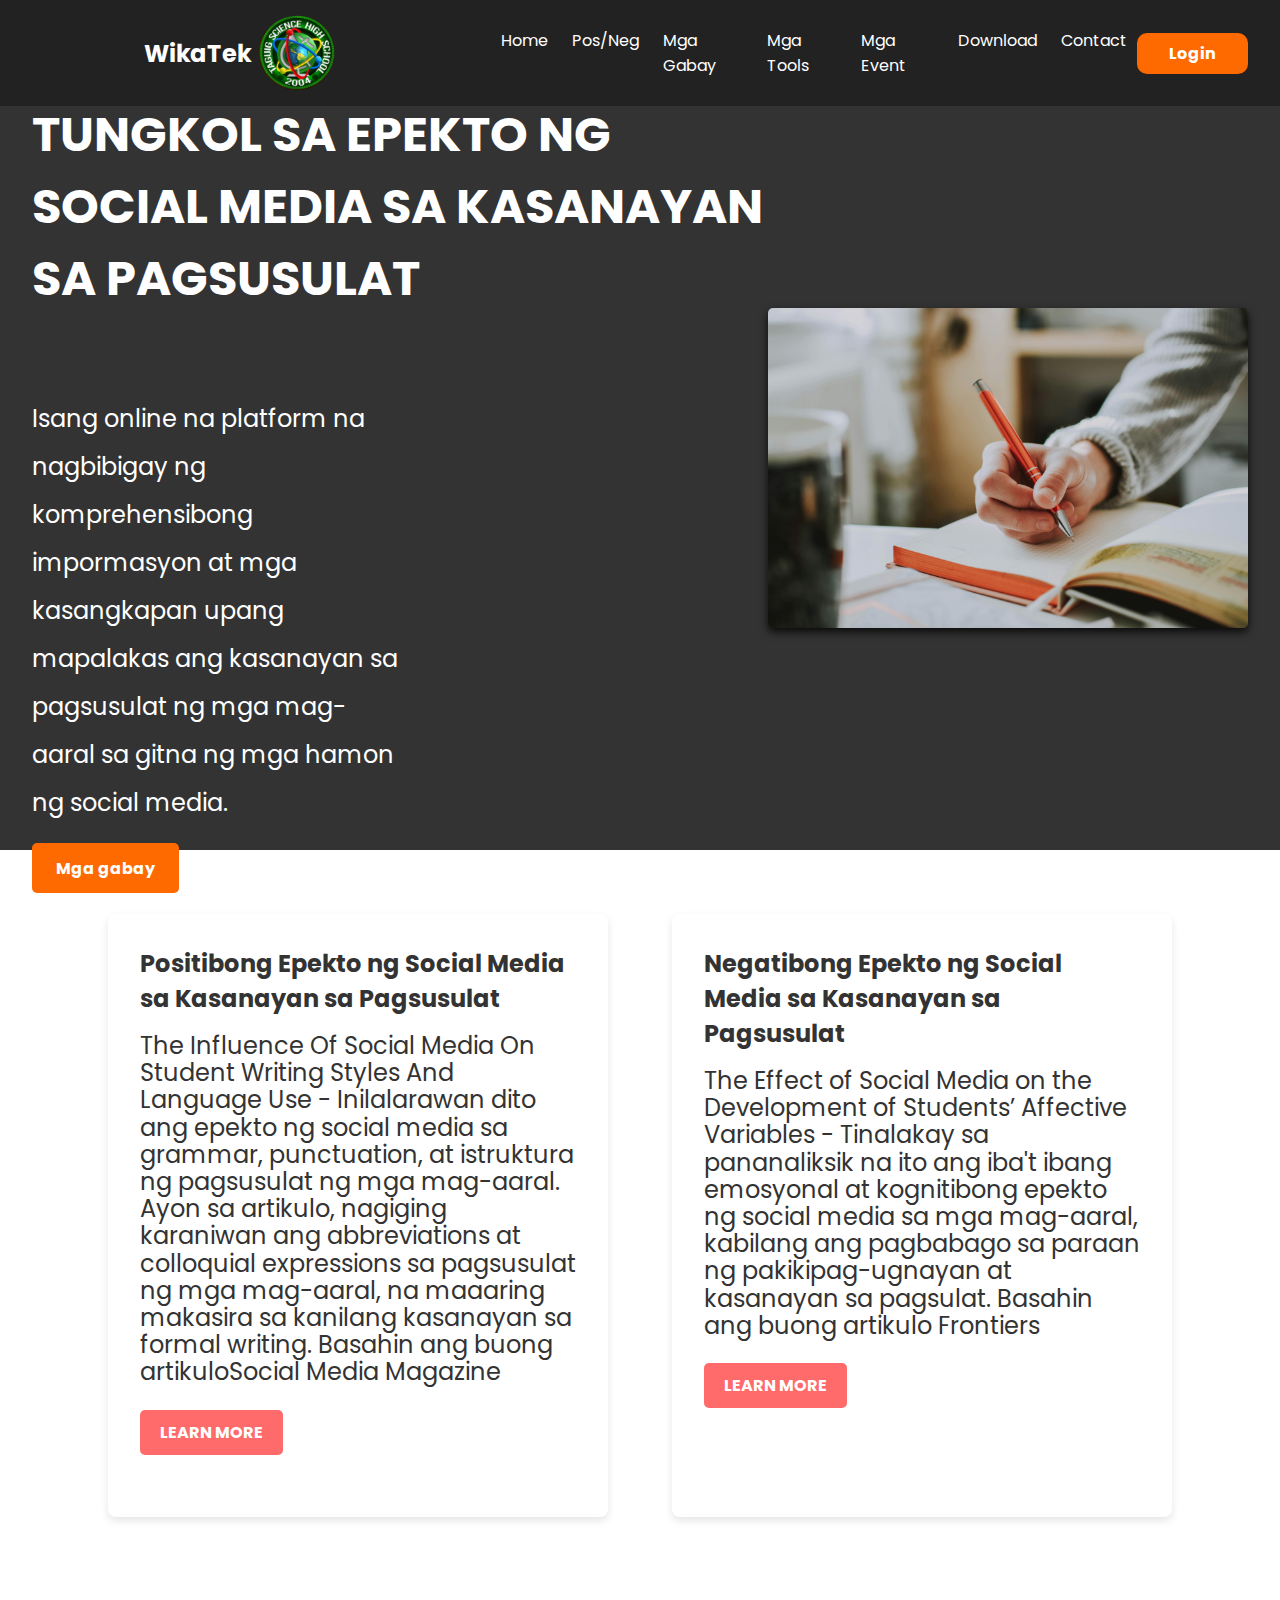
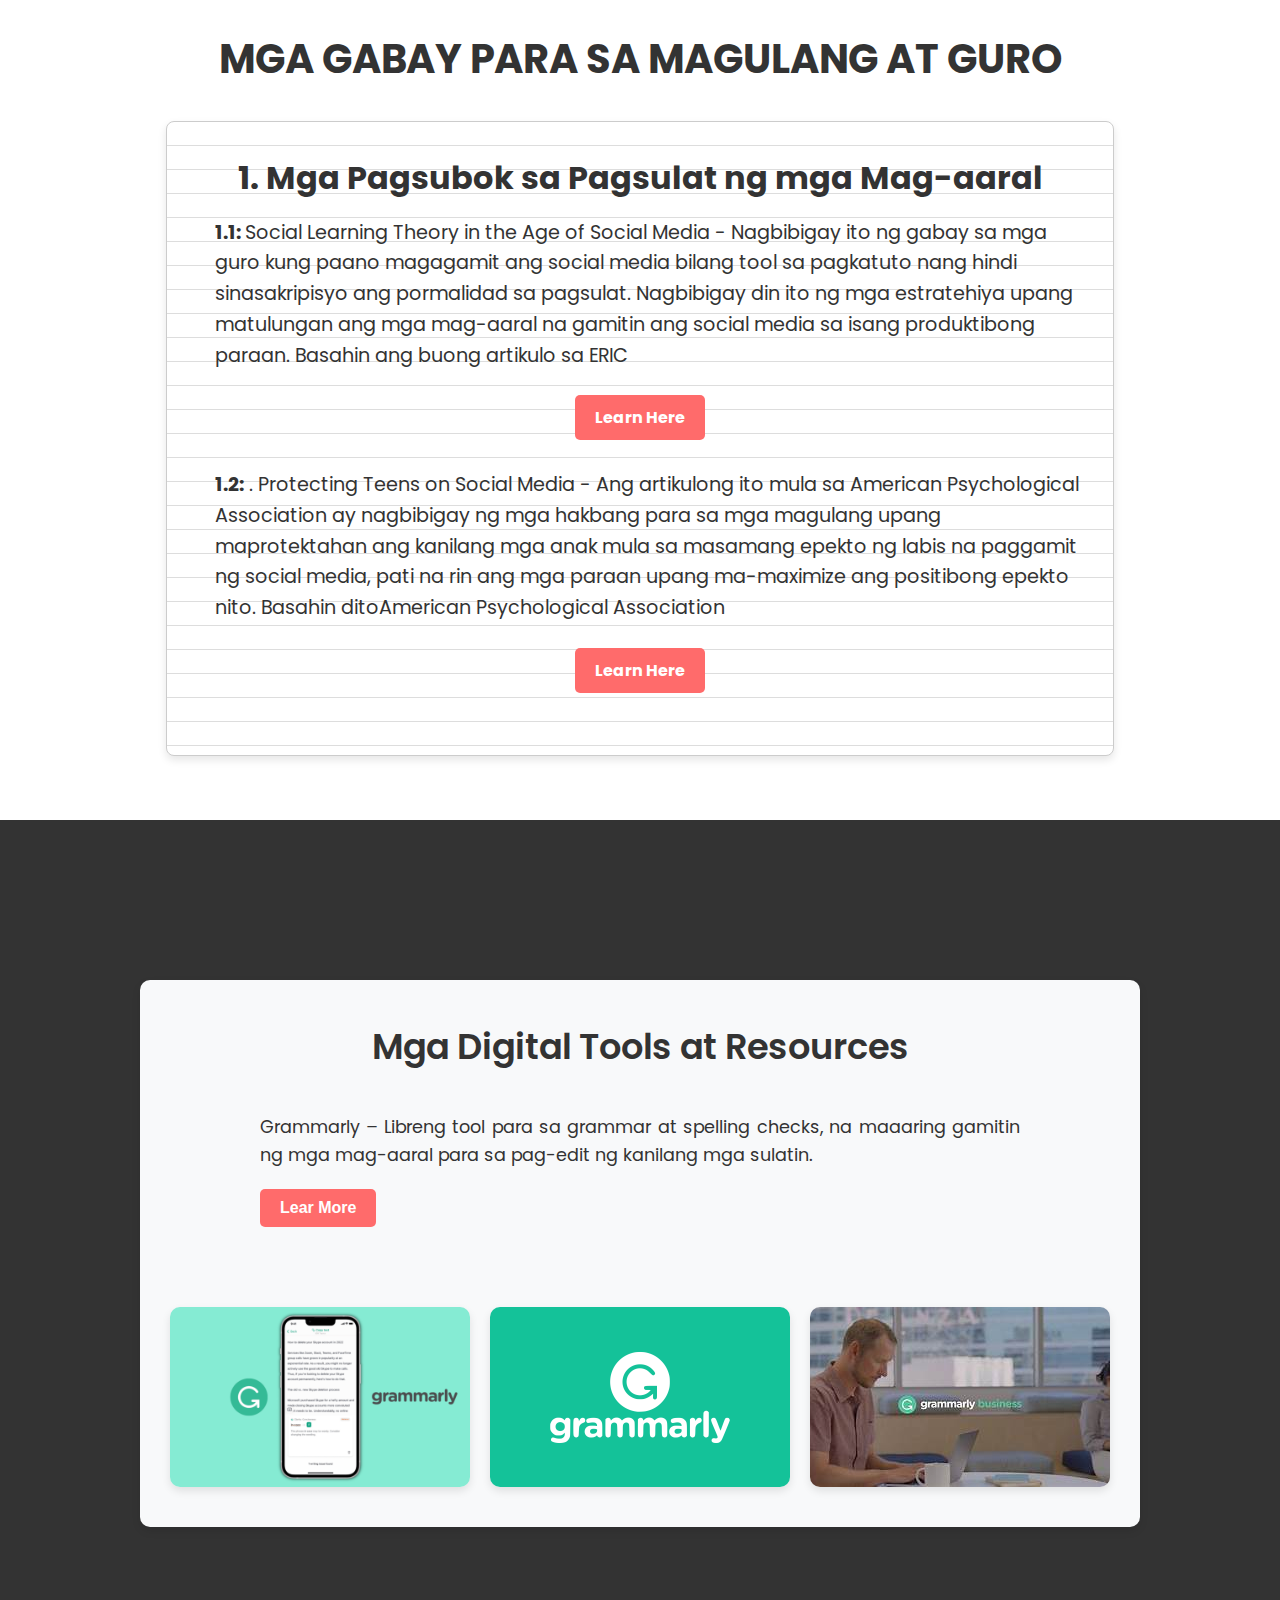
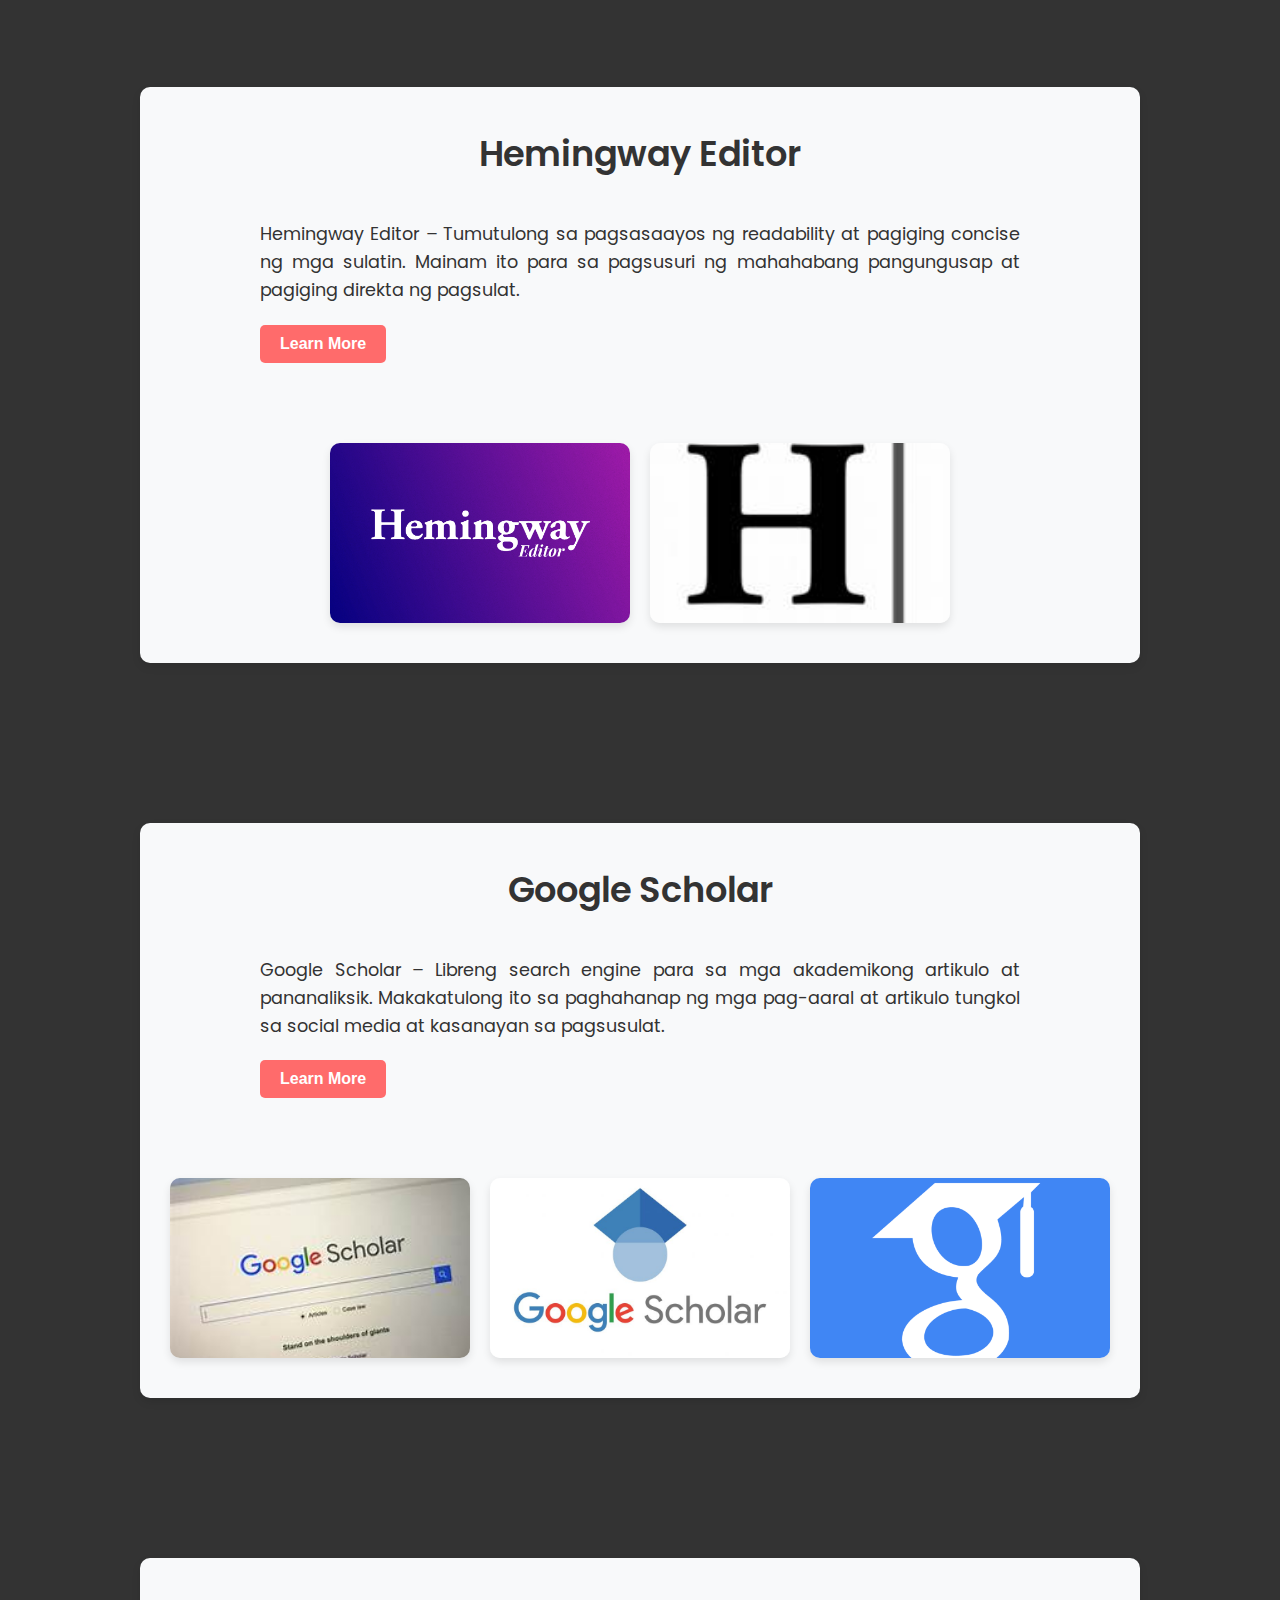
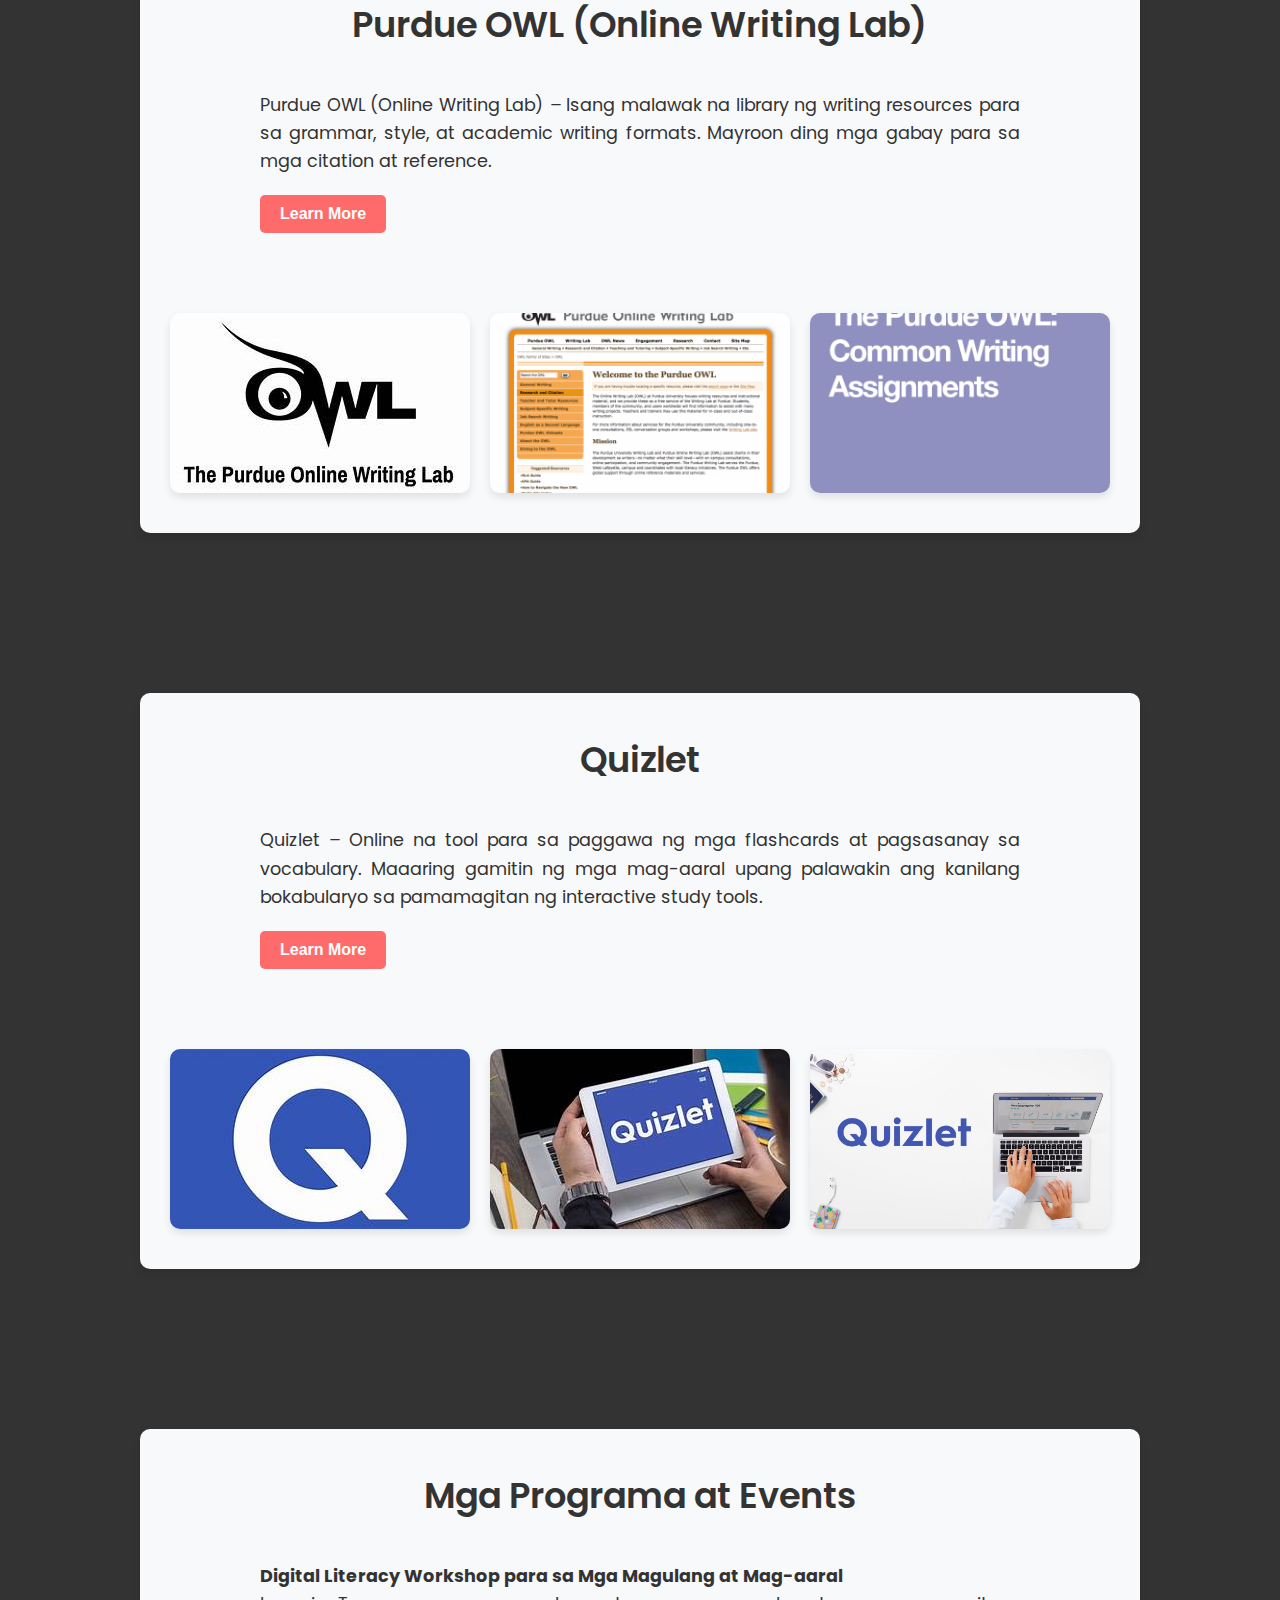
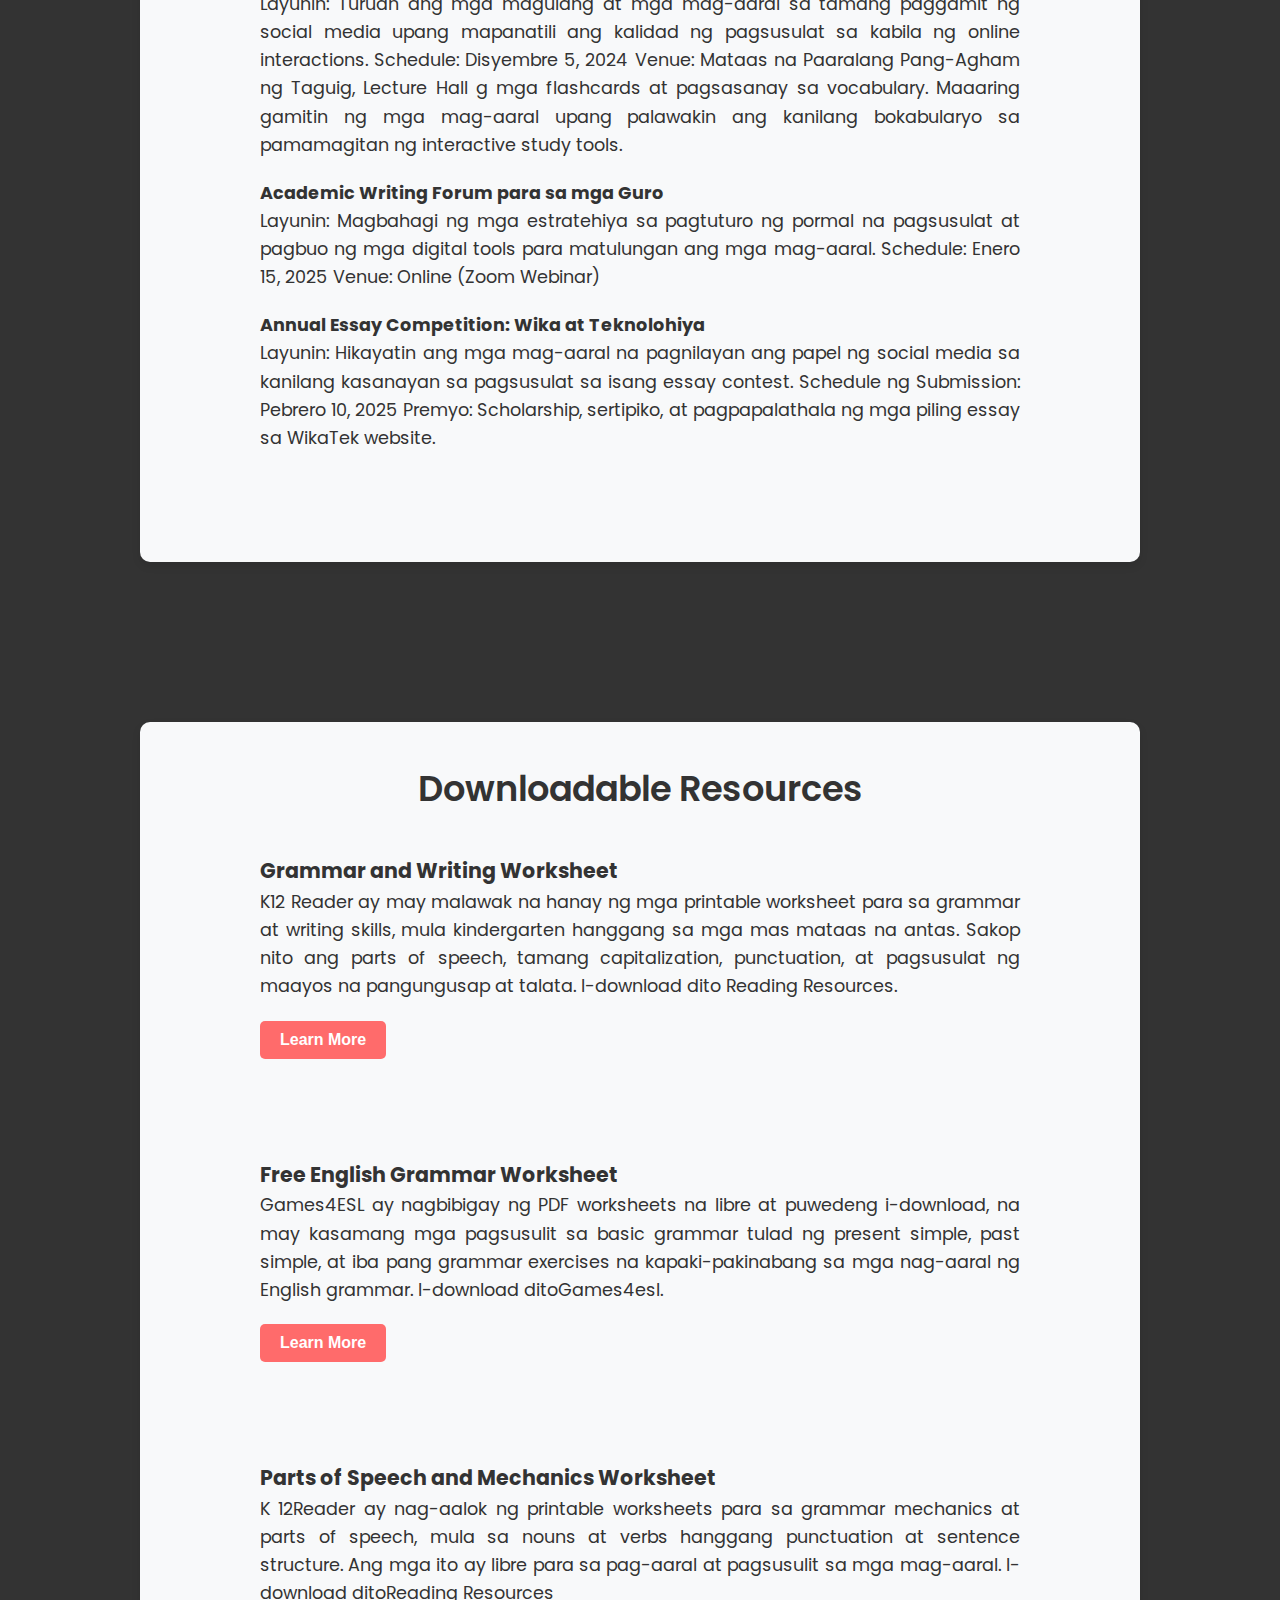
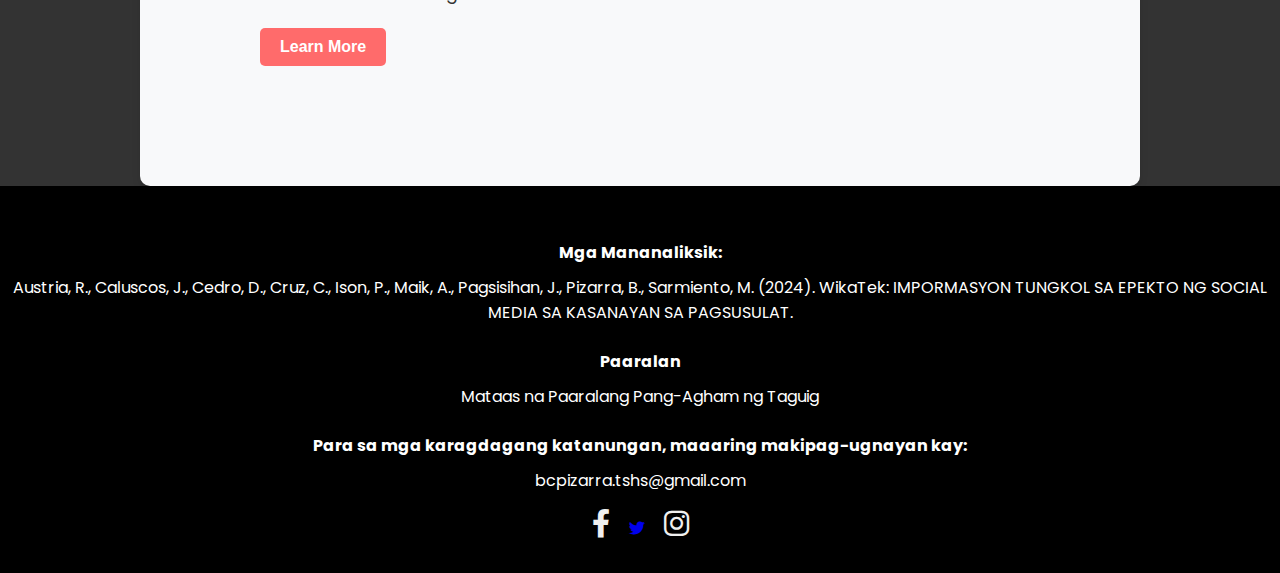
<file: WEBSITEPROJECT/index.html>
<!DOCTYPE html>
<html lang="fil">
<head>
    <meta charset="UTF-8">
    <meta name="viewport" content="width=device-width, initial-scale=1.0">
    <link href="https://cdnjs.cloudflare.com/ajax/libs/font-awesome/6.0.0-beta3/css/all.min.css" rel="stylesheet">
    <link rel="stylesheet" href="index.css">
    <title>Pangkat 5</title>
</head>
<style>

</style>
<body>

    <header class="navbar">
        <div class="logo">WikaTek</div>
          <img src="tag-png.png" alt="logo">
        <nav>
          <ul>
            <li><a href="#home">Home</a></li>
            <li><a href="#explore">Pos/Neg</a></li>
            <li><a href="#discover">Mga Gabay</a></li>
            <li><a href="#about">Mga Tools</a></li>
            <li><a href="#event">Mga Event</a></li>
            <li><a href="#download">Download</a></li>
            <li><a href="#contact">Contact</a></li>
          </ul>
        </nav>
        <div class="btn-button">
          <button class="login-button">Login</button>
        </div>
    </header>

    <section class="content show-animate" id="home">
        <div class="text-content">
            <h1>WIKATEK: IMPORMASYON TUNGKOL SA EPEKTO NG SOCIAL MEDIA SA KASANAYAN SA PAGSUSULAT</h1>
            <p>Isang online na platform na nagbibigay ng komprehensibong impormasyon at mga kasangkapan upang mapalakas ang kasanayan sa pagsusulat ng mga mag-aaral sa gitna ng mga hamon ng social media.</p>
            <a href="https://www.facebook.com/media/set/?set=a.122099066900324023&type=3" class="get-started-btn">Mga gabay</a>
        </div>
        <div class="image-container">
            <img src="writing.png" alt="Writing image">
        </div>
    </section>


  <main>

        <!--this is for postibo and negatibong epekto -->

    <section class="explore-section show-animate" id="explore">
      <div class="explore-box">
        <h2>Positibong Epekto ng Social Media sa Kasanayan sa Pagsusulat</h2>
        <p>The Influence Of Social Media On Student Writing Styles And Language Use - Inilalarawan dito ang epekto ng social media sa grammar, punctuation, at istruktura ng pagsusulat ng mga mag-aaral. Ayon sa artikulo, nagiging karaniwan ang abbreviations at colloquial expressions sa pagsusulat ng mga mag-aaral, na maaaring makasira sa kanilang kasanayan sa formal writing. Basahin ang buong artikulo​
          Social Media Magazine
          </p>
        <a href="https://www.socialmediamagazine.org/" class="learn-more-btn">LEARN MORE</a>
    </div>
    <div class="explore-box">
        <h2>Negatibong Epekto ng Social Media sa Kasanayan sa Pagsusulat</h2>
        <p>The Effect of Social Media on the Development of Students’ Affective Variables - Tinalakay sa pananaliksik na ito ang iba't ibang emosyonal at kognitibong epekto ng social media sa mga mag-aaral, kabilang ang pagbabago sa paraan ng pakikipag-ugnayan at kasanayan sa pagsulat. Basahin ang buong artikulo​ Frontiers
          </p>
        <a href="https://www.frontiersin.org/journals/psychology/articles/10.3389/fpsyg.2022.1010766/full" class="learn-more-btn">LEARN MORE</a>
    </div>
    </section>

    <!--this is for "GABAY"-->

    <div class="discover-section" id="discover">
      <h1>Mga Gabay para sa Magulang at Guro</h1>
      <div class="discover-box">
        <h2>1. Mga Pagsubok sa Pagsulat ng mga Mag-aaral</h2>
        <p><strong>1.1: </strong> Social Learning Theory in the Age of Social Media - Nagbibigay ito ng gabay sa mga guro kung paano magagamit ang social media bilang tool sa pagkatuto nang hindi sinasakripisyo ang pormalidad sa pagsulat. Nagbibigay din ito ng mga estratehiya upang matulungan ang mga mag-aaral na gamitin ang social media sa isang produktibong paraan. Basahin ang buong artikulo sa ERIC​</p>
        <a href="https://eric.ed.gov/?id=EJ1098574" class="learn-more-btn">Learn Here</a>
        <p><strong>1.2:</strong> .
          Protecting Teens on Social Media - Ang artikulong ito mula sa American Psychological Association ay nagbibigay ng mga hakbang para sa mga magulang upang maprotektahan ang kanilang mga anak mula sa masamang epekto ng labis na paggamit ng social media, pati na rin ang mga paraan upang ma-maximize ang positibong epekto nito. Basahin dito​
          American Psychological Association
          </p>
          <a href="https://www.apa.org/monitor/2023/09/protecting-teens-on-social-media" class="learn-more-btn">Learn Here</a>
      </div>
    </div>

    <!-----------Mga Digital TOOLS--------->
    <section class="about-section show-animate" id="about">
      <h2>Mga Digital Tools at Resources</h2>
      <div class="about-content">
          <p>
            Grammarly – Libreng tool para sa grammar at spelling checks, na maaaring gamitin ng mga mag-aaral para sa pag-edit ng kanilang mga sulatin.

          </p>
          <a href="https://www.grammarly.com/"><button class="learn-more-btn">Lear More</a></button>
      </div>
      <div class="about-images">
          <img src="grammarly.png" alt="Social Media Influence">
          <img src="grammarly1.png" alt="Writing Process">
          <img src="grammarly2.png" alt="Digital Literacy">
      </div>
  </section>

  <section class="about-section show-animate" id="about">
    <h2>Hemingway Editor</h2>
    <div class="about-content">
        <p>
          Hemingway Editor – Tumutulong sa pagsasaayos ng readability at pagiging concise ng mga sulatin. Mainam ito para sa pagsusuri ng mahahabang pangungusap at pagiging direkta ng pagsulat.
        </p>
        <a href="https://hemingwayapp.com/"><button class="learn-more-btn">Learn More</button></a>
    </div>
    <div class="about-images">
        <img src="hemingway.png" alt="Social Media Influence">
        <img src="hemingway1.png" alt="Writing Process">
    </div>
</section>

        <!---------This is for Google SCHOLAR--------->
        <section class="about-section" id="">
          <h2>Google Scholar</h2>
        <div class="about-content">
          <p>
            Google Scholar – Libreng search engine para sa mga akademikong artikulo at pananaliksik. Makakatulong ito sa paghahanap ng mga pag-aaral at artikulo tungkol sa social media at kasanayan sa pagsusulat.
          </p>
        <a href="https://scholar.google.com/"><button class="learn-more-btn">Learn More</button></a>
      </div>
      <div class="about-images">

        <!--This is for image inserted-->
        <img src="google.png" alt="Social Media Influence">
        <img src="scholar.jpg" alt="Writing Process">
        <img src="googlescholar.png" alt="Digital Literacy">
    </div>
</section>


      <!--------------This is for Purdue Owl---------------->
<section class="about-section" id="">
  <h2>Purdue OWL (Online Writing Lab)</h2>
<div class="about-content">
  <p>
    Purdue OWL (Online Writing Lab) – Isang malawak na library ng writing resources para sa grammar, style, at academic writing formats. Mayroon ding mga gabay para sa mga citation at reference.
  </p>
<a href="https://owl.purdue.edu/owl/index.html"><button class="learn-more-btn">Learn More</button></a>
</div>
<div class="about-images">
    <!--This is for image inserted-->
  <img src="owl.jpeg" alt="Social Media Influence">
  <img src="purdeu.png" alt="Writing Process">
  <img src="owls.png" alt="Digital Literacy">
</div>
</section>

  <!-------------This is for the quizlet------------>
<section class="about-section" id="">
  <h2>Quizlet</h2>
<div class="about-content">
  <p>
    Quizlet – Online na tool para sa paggawa ng mga flashcards at pagsasanay sa vocabulary. Maaaring gamitin ng mga mag-aaral upang palawakin ang kanilang bokabularyo sa pamamagitan ng interactive study tools.
  </p>
<a href="https://quizlet.com/"><button class="learn-more-btn">Learn More</button></a>
</div>
<div class="about-images">
  <!--image inserted here-->
  <img src="quiz.jpeg" alt="Social Media Influence">
  <img src="quizl.jpeg" alt="Writing Process">
  <img src="quizlet.jpg" alt="Digital Literacy">
</div>
</section>


<!--This is for another section for event-->
<section class="about-section" id="event">
  <h2>Mga Programa at Events</h2>
<div class="about-content">
  <h4>Digital Literacy Workshop para sa Mga Magulang at Mag-aaral</h4>
  <p>
Layunin: Turuan ang mga magulang at mga mag-aaral sa tamang paggamit ng social media upang mapanatili ang kalidad ng pagsusulat sa kabila ng online interactions.
Schedule: Disyembre 5, 2024
Venue: Mataas na Paaralang Pang-Agham ng Taguig, Lecture Hall
g mga flashcards at pagsasanay sa vocabulary. Maaaring gamitin ng mga mag-aaral upang palawakin ang kanilang bokabularyo sa pamamagitan ng interactive study tools.
  </p>

    <h4>Academic Writing Forum para sa mga Guro</h4>
  <p>
Layunin: Magbahagi ng mga estratehiya sa pagtuturo ng pormal na pagsusulat at pagbuo ng mga digital tools para matulungan ang mga mag-aaral.
Schedule: Enero 15, 2025
Venue: Online (Zoom Webinar)
  </p>  
    <h4>Annual Essay Competition: Wika at Teknolohiya</h4>
  <p>
    Layunin: Hikayatin ang mga mag-aaral na pagnilayan ang papel ng social media sa kanilang kasanayan sa pagsusulat sa isang essay contest.
Schedule ng Submission: Pebrero 10, 2025
Premyo: Scholarship, sertipiko, at pagpapalathala ng mga piling essay sa WikaTek website.
  </p>
</div>
</section>

    
<section class="about-section" id="download">
  <h2>Downloadable Resources</h2>
<div class="about-content">
  <h3>Grammar and Writing Worksheet</h3>
  <p>
    K12 Reader ay may malawak na hanay ng mga printable worksheet para sa grammar at writing skills, mula kindergarten hanggang sa mga mas mataas na antas. Sakop nito ang parts of speech, tamang capitalization, punctuation, at pagsusulat ng maayos na pangungusap at talata. I-download dito​ Reading Resources.
  </p>
<a href="https://www.k12reader.com/subject/grammar/"><button class="learn-more-btn">Learn More</button></a>
</div>
<div class="about-content">
  <h3>Free English Grammar Worksheet</h3>
  <p>
    Games4ESL ay nagbibigay ng PDF worksheets na libre at puwedeng i-download, na may kasamang mga pagsusulit sa basic grammar tulad ng present simple, past simple, at iba pang grammar exercises na kapaki-pakinabang sa mga nag-aaral ng English grammar. I-download dito​
    Games4esl.
  </p>
<a href="https://www.grammarwiz.com/english-grammar-worksheets.html"><button class="learn-more-btn">Learn More</button></a>
</div>
<div class="about-content">
  <h3>Parts of Speech and Mechanics Worksheet</h3>
  <p>
    K 12Reader ay nag-aalok ng printable worksheets para sa grammar mechanics at parts of speech, mula sa nouns at verbs hanggang punctuation at sentence structure. Ang mga ito ay libre para sa pag-aaral at pagsusulit sa mga mag-aaral. I-download dito​
    Reading Resources
    
  </p>
<a href="https://englishforeveryone.org/Topics/Parts-of-Speech.html"><button class="learn-more-btn">Learn More</button></a>
</div>
</section>
<!--This is for contact footer -->
<footer class="footer">
  <div class="footer-content" id="contact">
        <h4>Mga Mananaliksik:</h4>
      <p> Austria, R., Caluscos, J., Cedro, D., Cruz, C., Ison, P., Maik, A., Pagsisihan, J., Pizarra, B., Sarmiento, M. (2024). WikaTek: IMPORMASYON TUNGKOL SA EPEKTO NG SOCIAL MEDIA SA KASANAYAN SA PAGSUSULAT.</p>
        <h4>Paaralan</h4>
      <p>Mataas na Paaralang Pang-Agham ng Taguig</p>
        <h4>Para sa mga karagdagang katanungan, maaaring makipag-ugnayan kay:</h4>
      <p>bcpizarra.tshs@gmail.com</p>
      <div class="social-media">
          <a href="#" class="social-icon"><i class="fab fa-facebook-f"></i></a>
          <a href="#" cla ss="social-icon"><i class="fab fa-twitter"></i></a>
          <a href="#" class="social-icon"><i class="fab fa-instagram"></i></a>
      </div>
  </div>
</footer>
</main>
    <script src="index.js"></script>
  </body>
</html>
</file>
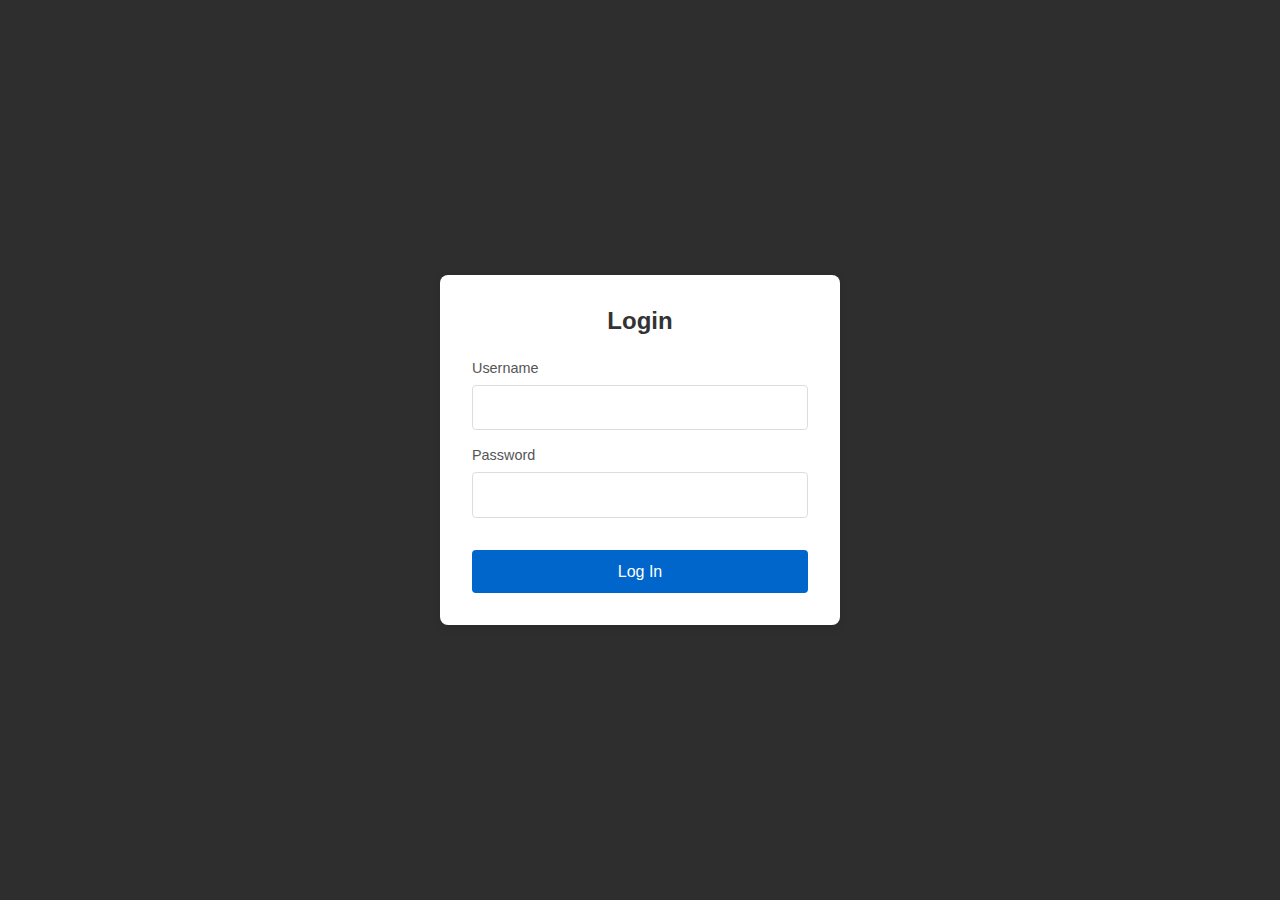
<file: WEBSITEPROJECT/login.html>
<!DOCTYPE html>
<html lang="en">
<head>
  <meta charset="UTF-8">
  <meta name="viewport" content="width=device-width, initial-scale=1">
  <title>Login Form</title>
  <style>
    * {
      margin: 0;
      padding: 0;
      box-sizing: border-box;
      font-family: Arial, sans-serif;
    }
    body {
      display: flex;
      justify-content: center;
      align-items: center;
      height: 100vh;
      background: #2e2e2e;
    }
    .login-container {
      width: 100%;
      max-width: 400px;
      background-color: #fff;
      padding: 2rem;
      box-shadow: 0 4px 8px rgba(0, 0, 0, 0.1);
      border-radius: 8px;
      text-align: center;
    }
    .login-container h2 {
      margin-bottom: 1.5rem;
      color: #333;
    }
    .input-group {
      margin-bottom: 1rem;
      text-align: left;
    }
    .input-group label {
      font-size: 0.9rem;
      color: #555;
    }
    .input-group input {
      width: 100%;
      padding: 0.8rem;
      margin-top: 0.5rem;
      border: 1px solid #ddd;
      border-radius: 4px;
      font-size: 1rem;
    }
    .input-group input:focus {
      border-color: #0066cc;
      outline: none;
    }
    .btn-login {
      width: 100%;
      padding: 0.8rem;
      background-color: #0066cc;
      color: #fff;
      border: none;
      border-radius: 4px;
      font-size: 1rem;
      cursor: pointer;
      margin-top: 1rem;
      transition: background-color 0.3s ease;
    }
    .btn-login:hover {
      background-color: #005bb5;
    }
    .error {
      color: red;
      margin-top: 1rem;
    }
  </style>
</head>
<body>

  <div class="login-container">
    <h2>Login</h2>
    <form id="loginForm" onsubmit="LogIn(event)">
      <div class="input-group">
        <label for="username">Username</label>
        <input type="text" id="username" name="username" required>
      </div>
      <div class="input-group">
        <label for="password">Password</label>
        <input type="password" id="password" name="password" required>
      </div>
      <button type="submit" class="btn-login">Log In</button>
      <div id="errorMessage" class="error" style="display: none;">Invalid username or password.</div>
    </form>
  </div>

<script>
function LogIn(event) {
  event.preventDefault(); // Correct capitalization of method
  const username = document.getElementById('username').value;
  const password = document.getElementById('password').value;

  if (username === "admin" && password === "123") {
    window.location.href = "index.html";
    alert("You login sucessfully")
  } else {
    document.getElementById('errorMessage').style.display = 'block';
    alert("Please Enter a Valid Information")
  }
}
</script>

</body>
</html>
</file>
<file: WEBSITEPROJECT/index.css>
@import url("https://fonts.googleapis.com/css2?family=Poppins:ital,wght@0,100;0,200;0,300;0,400;0,500;0,600;0,700;0,800;0,900;1,100;1,200;1,300;1,400;1,500;1,600;1,700;1,800;1,900&display=swap");

*{
  margin: 0;
  padding: 0;
  box-sizing: border-box;
}

html{
  scroll-behavior: smooth;
}
body {
  margin: 0;
  font-family: "Poppins", sans-serif;
  background-color: #333;
  color: #fff;
}
.navbar {
  position: fixed;
  top: 0;
  left: 0;
  width: 100%;
  z-index: 1000;
  display: flex;
  justify-content: space-between;
  align-items: center;
  padding: 0.5rem 2rem;
  background-color: #222;

}

.navbar .logo {
  font-size: 1.5rem;
  font-weight: bold;
  color: #ffff;
  margin-left: 7rem;
  
}

img {
 width: fit-content;
 height: 90px;

}
.navbar nav ul {
  list-style: none;
  display: flex;
  gap: 1.5rem;
  margin-left: 10rem;
  
}

.navbar nav ul li a {
  color: #fff;
  text-decoration: none;
  font-size: 1rem;
  transition: color 0.3s;
}

.navbar nav ul li a:hover {
  color: #ff6a00;
}


.btn-button {
  display: flex;
  gap: 8rem;
}

 .login-button {
  padding: 0.5rem 2rem;
  font-size: 1rem;
  font-family: "Poppins", sans-serif;
  font-weight: bold;
  color: #fff;
  background-color: #ff6a00;
  border: none;
  border-radius: 10px;
  cursor: pointer;
  transition: background-color 0.3s;
  margin-left: 10px ;

}

 .login-button:hover {
  background-color: #e65c00;
}

/*this is section content*/
#home{
  height: 600px;
  margin-bottom: 250px;
}
.content {
  display: flex;
  justify-content: space-between;
  align-items: center;
  padding: 2rem;
}
.text-content {
  max-width: 100%;
}
.text-content h1 {
  font-size: 3rem;
  color: #fff;
  margin-top: 20rem;
}
.text-content p {
  line-height: 2;
  margin-top: 5rem;
  max-width: 50%;
  font-size: 1.5rem;
}
.get-started-btn {
  display: inline-block;
  margin-top: 1rem;
  padding: 0.8rem 1.5rem;
  background-color: #ff6a00;
  color: #fff;
  text-decoration: none;
  font-weight: bold;
  border-radius: 5px;
  transition: all 0.3s ease-in;
}
.get-started-btn:hover {
  background-color: #e65c00;
}
.image-container {
  margin-top: 3rem; 
  display: flex;
  justify-content: center; 
}

.image-container img {
  margin-top: 20rem;
  width: 30rem;
  height: 20rem;
  border-radius: 5px;
  box-shadow: 0px 4px 8px rgba(0, 0, 0, 0.8);
  transition: all 0.3s ease-in;
  margin-bottom: 2rem; 
}

.image-container img:hover {
  box-shadow: 0px 5px 10px #fff;
  transform: scale(1.1);
}


/* About Us Section */
.explore-section {
  padding: 3rem;
  background-color: #ffff;
  text-align: left;
}

.explore-section h1 {
  font-size: 2.5rem;
  color: #333;
  margin-bottom: 2rem;
}


.explore-box {
  background-color: #fff; 
  padding: 2rem;
  margin: 1rem;
  border-radius: 8px;
  box-shadow: 0px 4px 8px rgba(0, 0, 0, 0.1);
  width: 45%; 
  color: #333;
}

.explore-box h2 {
  font-size: 1.5rem;
  font-weight: bold;
  color: #333;
  margin-bottom: 1rem;
}

.explore-box p {
  font-size: 1.5rem;
  line-height: 1.7rem;
  margin-bottom: 1.5rem;
}

.learn-more-btn {
  display: inline-block;
  padding: 0.6rem 1.2rem;
  background-color: #ff6a00;
  color: #fff;
  font-weight: bold;
  text-decoration: none;
  border-radius: 5px;
  transition: background-color 0.3s;
  margin-bottom: 30px;
}

.learn-more-btn:hover {
  background-color: #e65c00;
}

/* Layout adjustment for responsiveness */
.explore-section {
  display: flex;
  flex-wrap: wrap;
  justify-content: center;
  gap: 2rem;
}

.explore-box {
  flex: 1 1 300px; /* Ensures the boxes wrap and align nicely on smaller screens */
  max-width: 500px;
}

/*this is for another section in explore*/
.discover-section {
  padding: 3rem;
  text-align: center;
  background-color: #fff;
}

.discover-section h1 {
  font-size: 2.5rem;
  color: #333;
  margin-bottom: 2rem;
  font-weight: bold;
  text-transform: uppercase;
}

.discover-box {
  background-color: #fff;
  color: #333;
  padding: 2rem;
  margin: 1rem auto;
  border-radius: 8px;
  box-shadow: 0px 4px 8px rgba(0, 0, 0, 0.1);
  width: 80%;
  max-width: 990px;
  border: 1px solid #ccc;
  background-image: linear-gradient(to bottom, transparent 95%, #ddd 96%); /* lined paper effect */
  background-size: 100% 1.5rem;
}

.discover-box h2 {
  font-size: 2rem;
  font-weight: bold;
  color: #333;
  margin-bottom: 1rem;
}

.discover-box p {
  font-size: 1.2rem;
  line-height: 1.6;
  margin-bottom: 1.5rem;
  padding-left: 1rem;
  text-align: left;
}

.learn-more-btn {
  display: inline-block;
  padding: 0.6rem 1.2rem;
  background-color: #ff6a00;
  color: #fff;
  font-weight: bold;
  text-decoration: none;
  border-radius: 5px;
  transition: background-color 0.3s;
}
.learn-more-btn a {
  text-decoration: none;
  color: #fff;
}

.learn-more-btn:hover {
  background-color: #e65c00;
}




.about-section {
  max-width: 1000px;
  margin: 0 auto;
  padding: 40px 20px;
  background-color: #f8f9fa;
  color: #333;
  text-align: center;
  border-radius: 10px;
  box-shadow: 0 4px 8px rgba(0, 0, 0, 0.1);
  margin-top: 10rem;
}


.about-section h2 {
  font-size: 2.2rem;
  margin-bottom: 20px;
  font-weight: 600;
}


.about-content {
  max-width: 800px;
  margin: 0 auto 30px;
  padding: 20px;
  font-size: 1.1rem;
  line-height: 1.6;
  text-align: justify;
}

.about-content p {
  margin-bottom: 20px;
}

.learn-more-btn {
  display: inline-block;
  padding: 10px 20px;
  background-color: #ff6b6b;
  color: #fff;
  font-size: 1rem;
  border: none;
  border-radius: 5px;
  cursor: pointer;
  transition: background-color 0.3s;
}

.learn-more-btn:hover {
  background-color: #ff4d4d;
}


.about-images {
  display: flex;
  justify-content: center;
  gap: 20px;
  flex-wrap: wrap;
}

.about-images img {
  width: 100%;
  max-width: 300px;
  height: 180px;
  border-radius: 10px;
  object-fit: cover;
  box-shadow: 0px 4px 8px rgba(0, 0, 0, 0.1);
  transition: transform 0.3s;
}

.about-images img:hover {
  transform: scale(1.05);
}

.footer {
  background-color: #000; 
  color: white;
  text-align: center;
  padding: 30px 0;
  position: relative;
  bottom: 0;
  width: 100%;
}

.footer-content p {

  margin-top: 10px;
}
.footer-content h4{
  margin-top: 1.5rem;
}
.footer-links {
  margin: 10px 0;
}

.footer-links a {
  color: #f0f0f0;
  margin: 0 15px;
  text-decoration: none;
  font-size: 1rem;
}

.footer-links a:hover {
  text-decoration: underline;
}

.social-media {
  margin-top: 15px;
}

.social-icon {
  color: #f0f0f0;
  margin: 0 15px;
  font-size: 1.5rem;  
  text-decoration: none;
}

.social-icon:hover {
  color: #007bff;
}

.social-icon i {
  font-size: 1.8rem;  
}

.animate {
  opacity: 0; 
  transform: translateY(20px); 
  transition: opacity 0.5s ease, transform 0.5s ease; 
}

.show-animate .animate {
  opacity: 1; 
  transform: translateY(0); 
}
</file>
